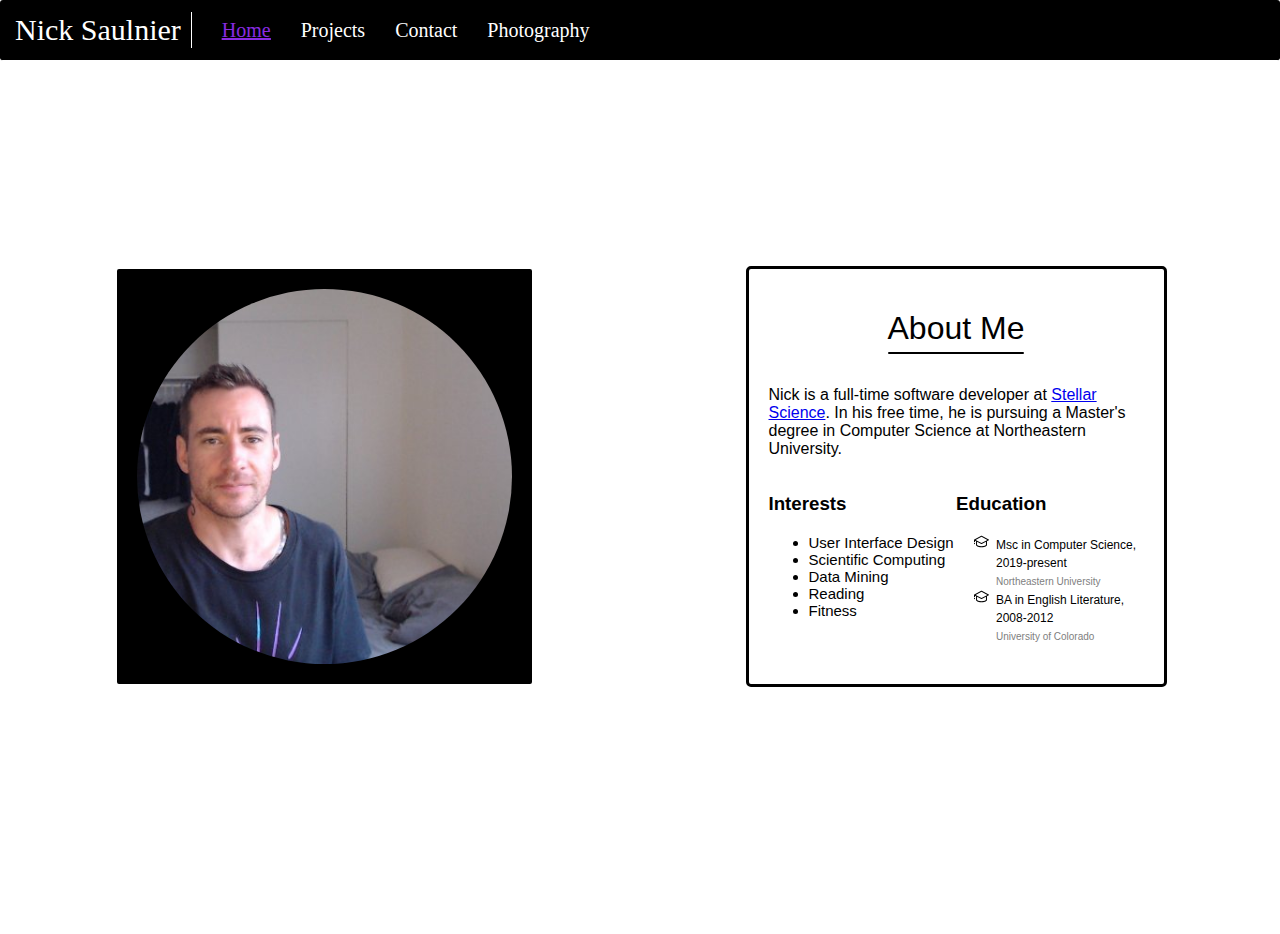
<file: index.html>
<!DOCTYPE html>
<head>
    <meta charset="utf-8">
    <meta name="viewport" content="width=device-width">
    <title>About Me</title>

    <!-- Page-specific CSS -->
    <link href="styles.css" rel="stylesheet"/>

    <!-- Global CSS -->>
    <link href="./common/styles.css" rel="stylesheet"/>

    <!-- Google Fonts CSS -->
    <link href="https://fonts.googleapis.com/css2?family=Poppins:wght@300&display=swap" rel="stylesheet"/>
</head>
<body>
    <div id="navbar">
        <h1 id="navbar-title">Nick Saulnier</h1>
        <div id="navbar-vertical-divider"></div>
        <a id="navbar-current-page" class="navbar-link" href="./">
            <h2 id="navbar-current-page" class="navbar-entry">Home</h2>
        </a>
        <a class="navbar-link" href="./projects">
            <h2 class="navbar-entry">Projects</h2>
        </a>
        <a class="navbar-link" href="./contact">
            <h2 class="navbar-entry">Contact</h2>
        </a>
        <a class="navbar-link" href="./photography">
            <h2 class="navbar-entry">Photography</h2>
        </a>
    </div>
    <div id="page-container">
        <div id="picture-container">
            <div id="picture-box">
                <img id="picture" src="resources/home/me.jpg">
            </div>
            <div id="line"></div>
        </div>
        <div id="text-container">
            <div id="text-box">
                <div id="text-box-header-container">
                    <h1 id="text-container-header">About Me</h1>
                </div>
                <p id="text-container-body-text">
                    Nick is a full-time software developer at <a href="https://www.stellarscience.com/">Stellar Science</a>. In his free time, he is pursuing a Master's degree in Computer Science at Northeastern University.
                </p>
                <div id="interests-and-education-container">
                    <div id="interests-container">
                        <h3>Interests</h3>
                        <ul>
                            <li class="interest-list-item">User Interface Design</li>
                            <li class="interest-list-item">Scientific Computing</li>
                            <li class="interest-list-item">Data Mining</li>
                            <li class="interest-list-item">Reading</li>
                            <li class="interest-list-item">Fitness</li>
                        </ul>
                    </div>
                    <div id="education-container">
                        <h3>Education</h3>
                        <ul id="education-list">
                            <li><span class="education-top-line">Msc in Computer Science, 2019-present</span><br/><span class="education-bottom-line">Northeastern University</span></li>
                            <li><span class="education-top-line">BA in English Literature, 2008-2012</span><br/><span class="education-bottom-line">University of Colorado</span></li>
                        </ul>
                    </div>
                <div>
            </div>
        </div>
    </div>
</body>
</file>
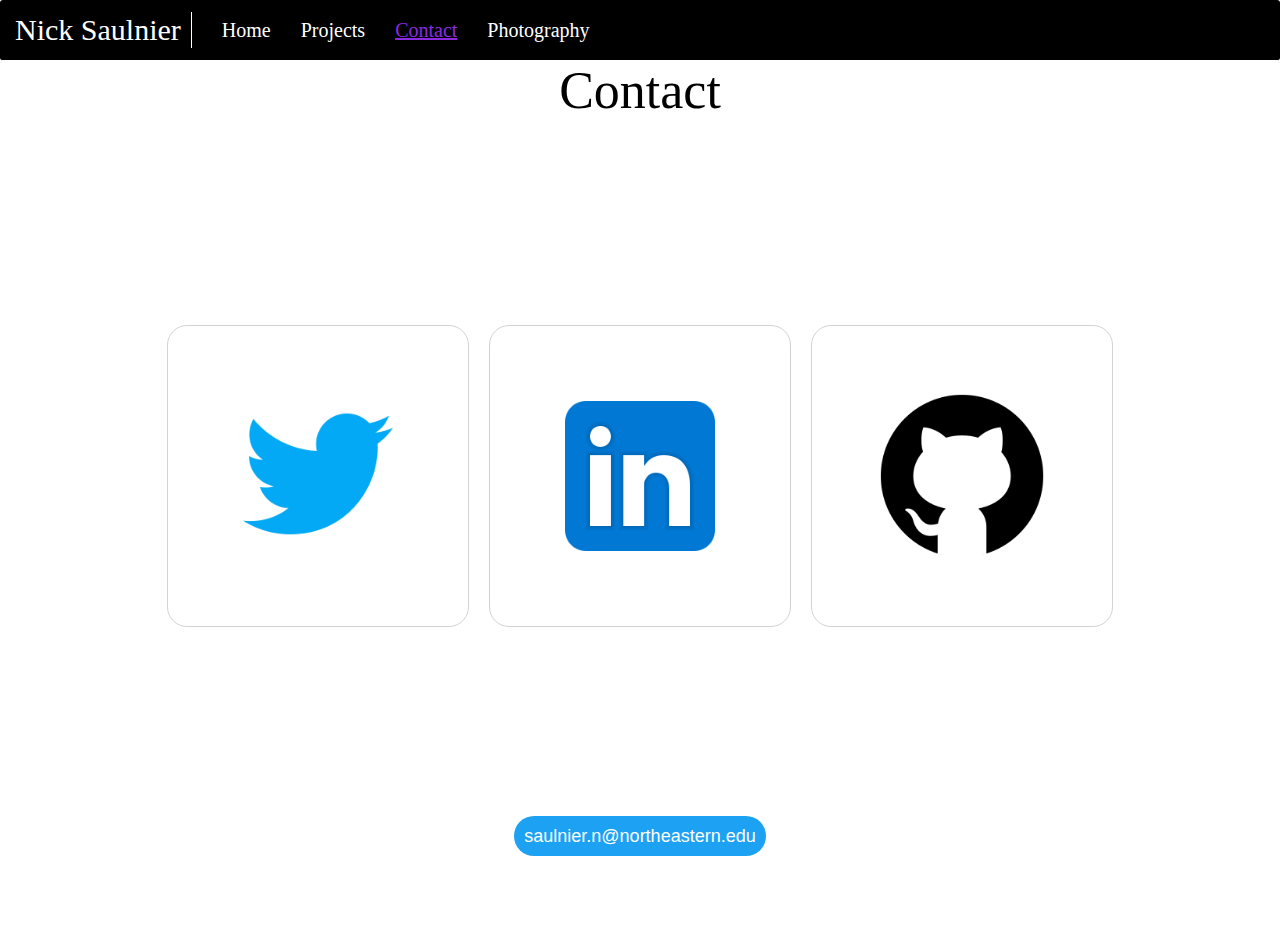
<file: contact/index.html>
<!DOCTYPE html>
<head>
    <meta charset="utf-8">
    <meta name="viewport" content="width=device-width">
    <title>Contact Information</title>

    <!-- Page-specific CSS -->
    <link href="styles.css" rel="stylesheet"/>

    <!-- Global CSS -->>
    <link href="../common/styles.css" rel="stylesheet"/>

    <!-- Google Fonts CSS -->
    <link href="https://fonts.googleapis.com/css2?family=Poppins:wght@300&display=swap" rel="stylesheet"/>
</head>
<body>
    <div id="navbar">
        <h1 id="navbar-title">Nick Saulnier</h1>
        <div id="navbar-vertical-divider"></div>
        <a class="navbar-link" href="../">
            <h2 class="navbar-entry">Home</h2>
        </a>
        <a class="navbar-link" href="../projects">
            <h2 class="navbar-entry">Projects</h2>
        </a>
        <a class="navbar-link" href="../contact">
            <h2 id="navbar-current-page" class="navbar-entry">Contact</h2>
        </a>
        <a class="navbar-link" href="../photography">
            <h2 class="navbar-entry">Photography</h2>
        </a>
    </div>
    <div id="page-container">
        <h1 id="page-header">Contact</h1>
        <div id="contact-row-container">
            <div id="contact-boxes-container">
                <div class="contact-box">
                    <!-- I'd rather not share my twitter, so the link is just to add content to the page -->
                    <a class="contact-box-link" href="https://twitter.com/"> 
                        <img class="contact-box-icon" src="../resources/contact/icons8-twitter-480.png">
                    </a>
                </div>
                <div class="contact-box">
                    <a class="contact-box-link" href="https://www.linkedin.com/in/nicholas-saulnier-50930964/"> 
                        <img class="contact-box-icon" src="../resources/contact/icons8-linkedin-240.png">
                    </a>
                </div>
                <div class="contact-box">
                    <a class="contact-box-link" href="https://github.com/NickSaulnier"> 
                        <img class="contact-box-icon" src="../resources/contact/icons8-github-256.png">
                    </a>
                </div>
            </div>
        </div>
        <div id="email-address-container">
            <a href="">
                <span id="email-address-pill">saulnier.n@northeastern.edu</span>
            </a>
        </div>
    </div>
</body>
</file>
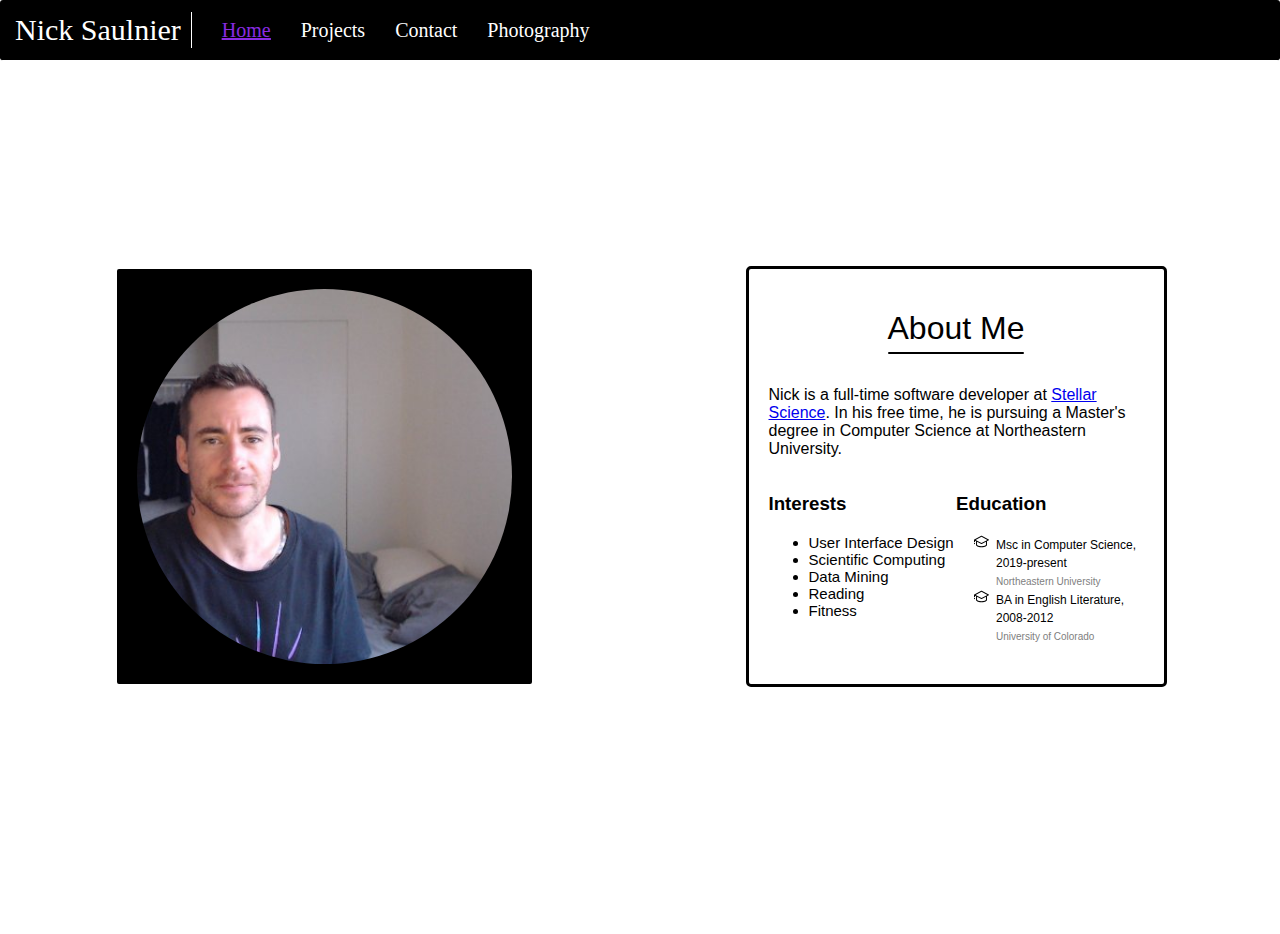
<file: project1/index.html>
<!DOCTYPE html>
<head>
    <meta charset="utf-8">
    <meta name="viewport" content="width=device-width">
    <title>About Me</title>

    <!-- Page-specific CSS -->
    <link href="styles.css" rel="stylesheet"/>

    <!-- Global CSS -->>
    <link href="./common/styles.css" rel="stylesheet"/>

    <!-- Google Fonts CSS -->
    <link href="https://fonts.googleapis.com/css2?family=Poppins:wght@300&display=swap" rel="stylesheet"/>
</head>
<body>
    <div id="navbar">
        <h1 id="navbar-title">Nick Saulnier</h1>
        <div id="navbar-vertical-divider"></div>
        <a id="navbar-current-page" class="navbar-link" href="/project1/">
            <h2 id="navbar-current-page" class="navbar-entry">Home</h2>
        </a>
        <a class="navbar-link" href="/project1/projects">
            <h2 class="navbar-entry">Projects</h2>
        </a>
        <a class="navbar-link" href="/project1/contact">
            <h2 class="navbar-entry">Contact</h2>
        </a>
        <a class="navbar-link" href="/project1/photography/">
            <h2 class="navbar-entry">Photography</h2>
        </a>
    </div>
    <div id="page-container">
        <div id="picture-container">
            <div id="picture-box">
                <img id="picture" src="resources/home/me.jpg">
            </div>
            <div id="line"></div>
        </div>
        <div id="text-container">
            <div id="text-box">
                <div id="text-box-header-container">
                    <h1 id="text-container-header">About Me</h1>
                </div>
                <p id="text-container-body-text">
                    Nick is a full-time software developer at <a href="https://www.stellarscience.com/">Stellar Science</a>. In his free time, he is pursuing a Master's degree in Computer Science at Northeastern University.
                </p>
                <div id="interests-and-education-container">
                    <div id="interests-container">
                        <h3>Interests</h3>
                        <ul>
                            <li class="interest-list-item">User Interface Design</li>
                            <li class="interest-list-item">Scientific Computing</li>
                            <li class="interest-list-item">Data Mining</li>
                            <li class="interest-list-item">Reading</li>
                            <li class="interest-list-item">Fitness</li>
                        </ul>
                    </div>
                    <div id="education-container">
                        <h3>Education</h3>
                        <ul id="education-list">
                            <li><span class="education-top-line">Msc in Computer Science, 2019-present</span><br/><span class="education-bottom-line">Northeastern University</span></li>
                            <li><span class="education-top-line">BA in English Literature, 2008-2012</span><br/><span class="education-bottom-line">University of Colorado</span></li>
                        </ul>
                    </div>
                <div>
            </div>
        </div>
    </div>
</body>
</file>
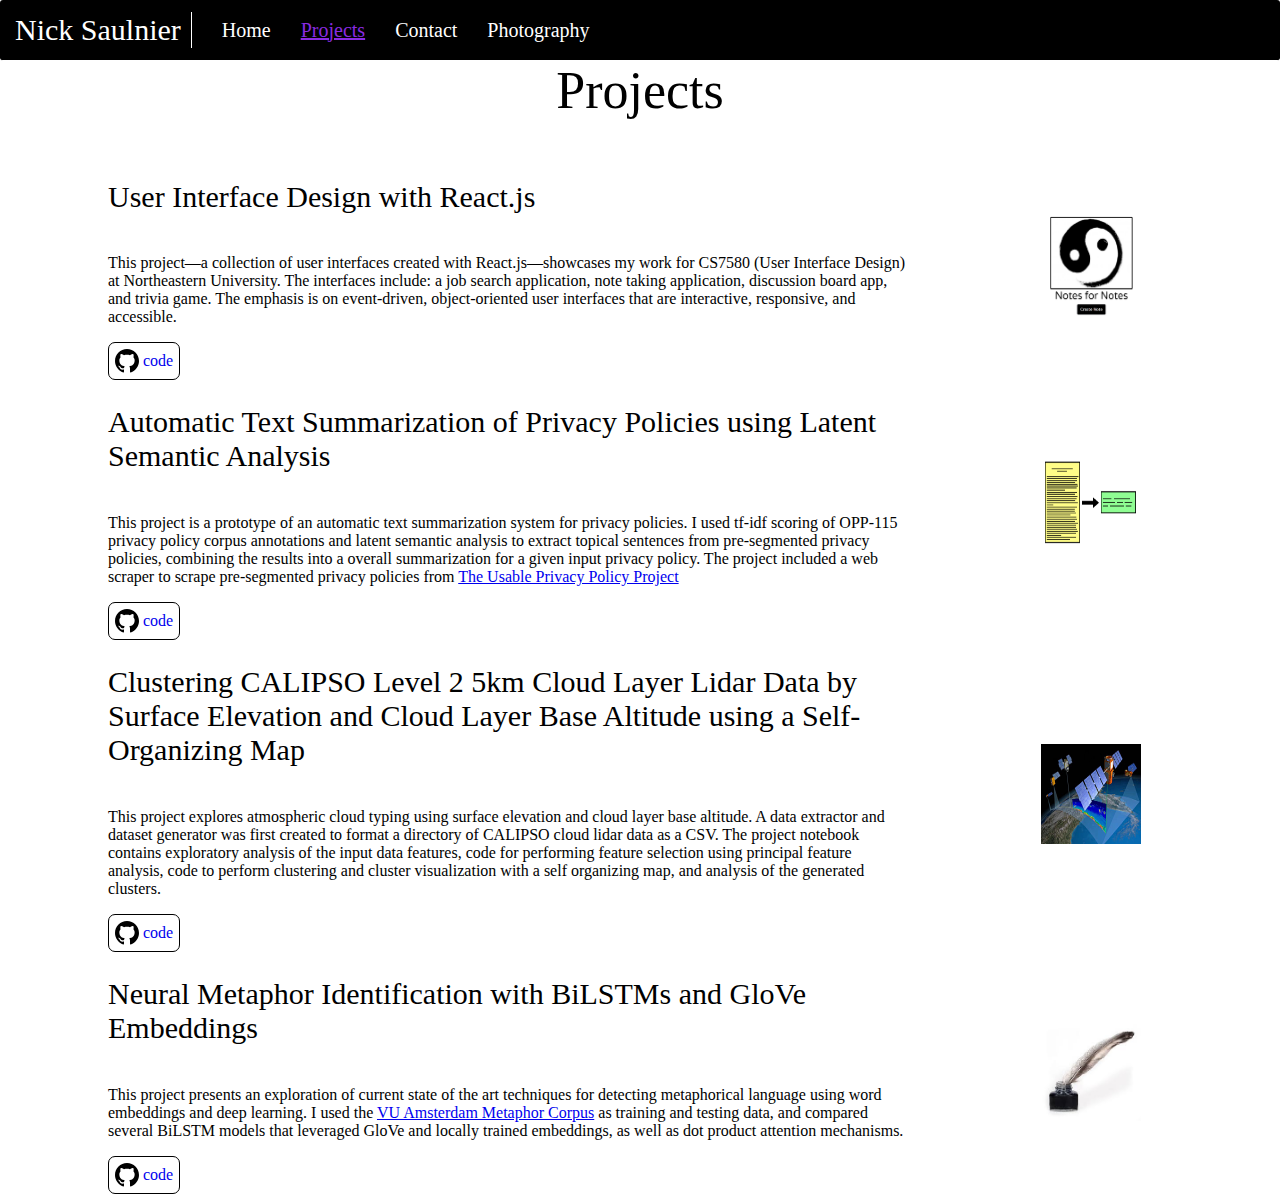
<file: projects/index.html>
<!DOCTYPE html>
<head>
    <meta charset="utf-8">
    <meta name="viewport" content="width=device-width">
    <title>Personal and School Projects</title>

    <!-- Page-specific CSS -->
    <link href="styles.css" rel="stylesheet"/>

    <!-- Global CSS -->>
    <link href="../common/styles.css" rel="stylesheet"/>

    <!-- Google Fonts CSS -->
    <link href="https://fonts.googleapis.com/css2?family=Poppins:wght@300&display=swap" rel="stylesheet"/>
</head>
<body>
    <div id="navbar">
        <h1 id="navbar-title">Nick Saulnier</h1>
        <div id="navbar-vertical-divider"></div>
        <a class="navbar-link" href="../">
            <h2 class="navbar-entry">Home</h2>
        </a>
        <a class="navbar-link" href="../projects">
            <h2 id="navbar-current-page" class="navbar-entry">Projects</h2>
        </a>
        <a class="navbar-link" href="../contact">
            <h2 class="navbar-entry">Contact</h2>
        </a>
        <a class="navbar-link" href="../photography/">
            <h2 class="navbar-entry">Photography</h2>
        </a>
    </div>
    <div id="page-container">
        <div id="page-header">
            <h1 id="page-header-text">Projects</h1>
        </div>
        <div id="projects-container">
            <div id="first-project-entry" class="project-entry-container">
                <h2 class="project-entry-header">User Interface Design with React.js</h2>
                <p>This project&mdash;a collection of user interfaces created with React.js&mdash;showcases my work for CS7580 (User Interface Design) at Northeastern University. The interfaces include: a job search application, note taking application, discussion board app, and trivia game. The emphasis is on event-driven, object-oriented user interfaces that are interactive, responsive, and accessible.</p>
                <a class="project-entry-link" href="https://github.com/NickSaulnier/UI-Design"> 
                    <img src="../resources/projects/iconmonstr-github-1.svg">
                    <span>&nbsp;code</span>
                </a>
            </div>
            <div class="project-image-container">
                <a href="https://github.com/NickSaulnier/UI-Design">
                    <img class="project-entry-image" src="../resources/projects/user-interface-project.png"/>
                </a>
            </div>
            <div id="second-project-entry" class="project-entry-container">
                <h2 class="project-entry-header">Automatic Text Summarization of Privacy Policies using Latent Semantic Analysis</h2>
                <p>This project is a prototype of an automatic text summarization system for privacy policies. I used tf-idf scoring of OPP-115 privacy policy corpus annotations and latent semantic analysis to extract topical sentences from pre-segmented privacy policies, combining the results into a overall summarization for a given input privacy policy. The project included a web scraper to scrape pre-segmented privacy policies from <a/ href="https://www.usableprivacy.org/" />The Usable Privacy Policy Project</a></p>
                <a class="project-entry-link" href="https://github.com/NickSaulnier/Automatic-Text-Summarization-of-Privacy-Policy-Segments"> 
                    <img src="../resources/projects/iconmonstr-github-1.svg">
                    <span>&nbsp;code</span>
                </a>
            </div>
            <div class="project-image-container">
                <a href="https://github.com/NickSaulnier/Automatic-Text-Summarization-of-Privacy-Policy-Segments">
                    <img class="project-entry-image" src="../resources/projects/summarization.png"/>
                </a>
            </div>
            <div id="third-project-entry" class="project-entry-container">
                <h2 class="project-entry-header">Clustering CALIPSO Level 2 5km Cloud Layer Lidar Data by Surface Elevation and Cloud Layer Base Altitude using a Self-Organizing Map</h2>
                <p>This project explores atmospheric cloud typing using surface elevation and cloud layer base altitude. A data extractor and dataset generator was first created to format a directory of CALIPSO cloud lidar data as a CSV. The project notebook contains exploratory analysis of the input data features, code for performing feature selection using principal feature analysis, code to perform clustering and cluster visualization with a self organizing map, and analysis of the generated clusters.</p>
                <a class="project-entry-link" href="https://github.com/NickSaulnier/Data-Mining/tree/master/Project"> 
                    <img src="../resources/projects/iconmonstr-github-1.svg">
                    <span>&nbsp;code</span>
                </a>
            </div>
            <div class="project-image-container">
                <a href="https://github.com/NickSaulnier/Data-Mining/tree/master/Projec">
                    <img class="project-entry-image" src="../resources/projects/CALIPSO.jpg"/>
                </a>
            </div>
            <div id="fourth-project-entry" class="project-entry-container">
                <h2 class="project-entry-header">Neural Metaphor Identification with BiLSTMs and GloVe Embeddings</h2>
                <p>This project presents an exploration of current state of the art techniques for detecting metaphorical language using word embeddings and deep learning. I used the <a href="http://www.vismet.org/metcor/documentation/home.html">VU Amsterdam Metaphor Corpus</a> as training and testing data, and compared several BiLSTM models that leveraged GloVe and locally trained embeddings, as well as dot product attention mechanisms.</p>
                <a class="project-entry-link" href="https://github.com/NickSaulnier/NLP/tree/main/Project"> 
                    <img src="../resources/projects/iconmonstr-github-1.svg">
                    <span>&nbsp;code</span>
                </a>
            </div>
            <div class="project-image-container">
                <a href="https://github.com/NickSaulnier/NLP/tree/main/Project">
                    <img class="project-entry-image" src="../resources/projects/quill.jpg"/>
                </a>
            </div>
        </div>
    </div>
</body>
</file>
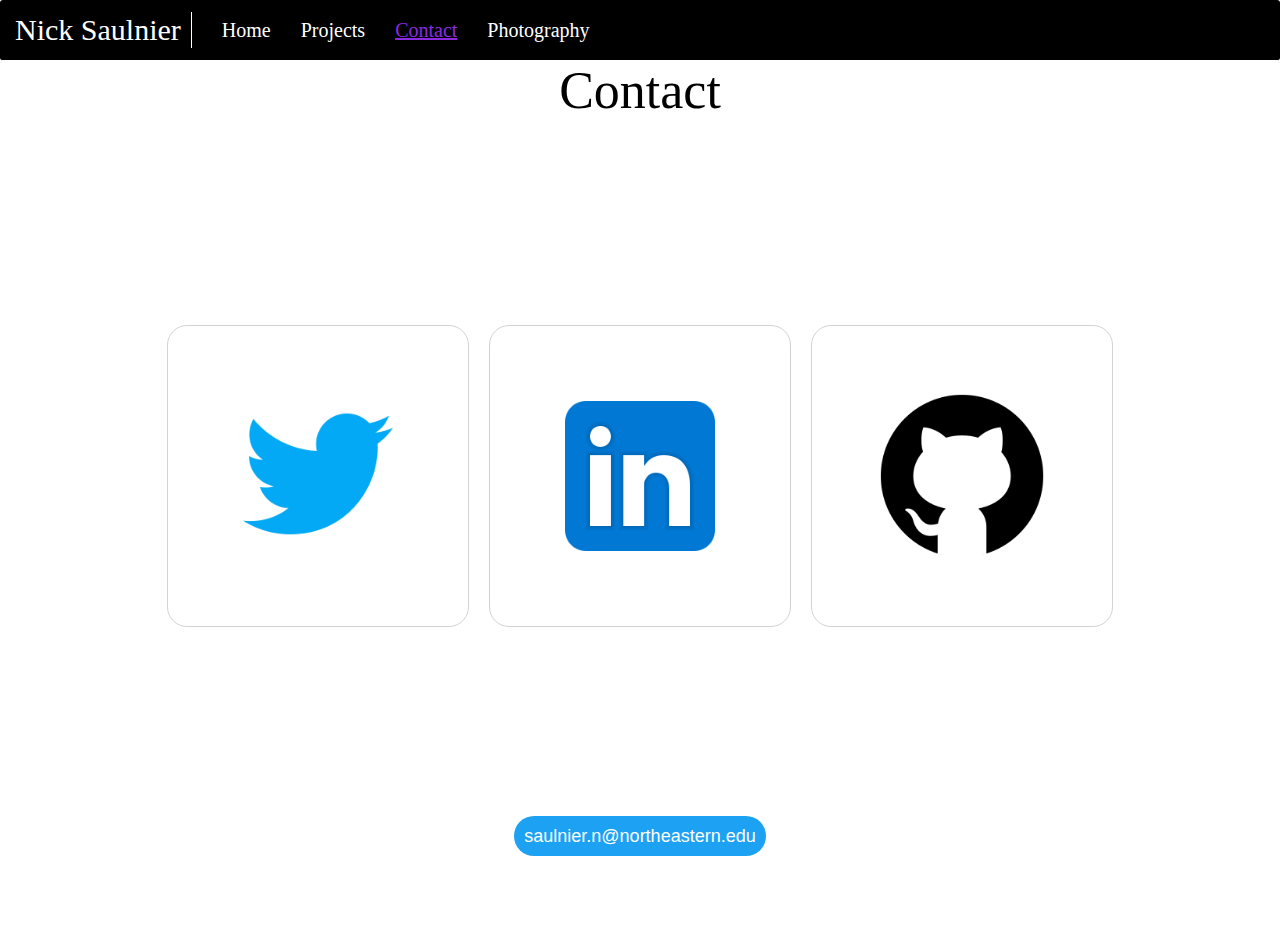
<file: project1/contact/index.html>
<!DOCTYPE html>
<head>
    <meta charset="utf-8">
    <meta name="viewport" content="width=device-width">
    <title>Contact Information</title>

    <!-- Page-specific CSS -->
    <link href="styles.css" rel="stylesheet"/>

    <!-- Global CSS -->>
    <link href="../common/styles.css" rel="stylesheet"/>

    <!-- Google Fonts CSS -->
    <link href="https://fonts.googleapis.com/css2?family=Poppins:wght@300&display=swap" rel="stylesheet"/>
</head>
<body>
    <div id="navbar">
        <h1 id="navbar-title">Nick Saulnier</h1>
        <div id="navbar-vertical-divider"></div>
        <a class="navbar-link" href="/project1/">
            <h2 class="navbar-entry">Home</h2>
        </a>
        <a class="navbar-link" href="/project1/projects">
            <h2 class="navbar-entry">Projects</h2>
        </a>
        <a class="navbar-link" href="/project1/contact">
            <h2 id="navbar-current-page" class="navbar-entry">Contact</h2>
        </a>
        <a class="navbar-link" href="/project1/photography/">
            <h2 class="navbar-entry">Photography</h2>
        </a>
    </div>
    <div id="page-container">
        <h1 id="page-header">Contact</h1>
        <div id="contact-row-container">
            <div id="contact-boxes-container">
                <div class="contact-box">
                    <!-- I'd rather not share my twitter, so the link is just to add content to the page -->
                    <a class="contact-box-link" href="https://twitter.com/"> 
                        <img class="contact-box-icon" src="../resources/contact/icons8-twitter-480.png">
                    </a>
                </div>
                <div class="contact-box">
                    <a class="contact-box-link" href="https://www.linkedin.com/in/nicholas-saulnier-50930964/"> 
                        <img class="contact-box-icon" src="../resources/contact/icons8-linkedin-240.png">
                    </a>
                </div>
                <div class="contact-box">
                    <a class="contact-box-link" href="https://github.com/NickSaulnier"> 
                        <img class="contact-box-icon" src="../resources/contact/icons8-github-256.png">
                    </a>
                </div>
            </div>
        </div>
        <div id="email-address-container">
            <a href="">
                <span id="email-address-pill">saulnier.n@northeastern.edu</span>
            </a>
        </div>
    </div>
</body>
</file>
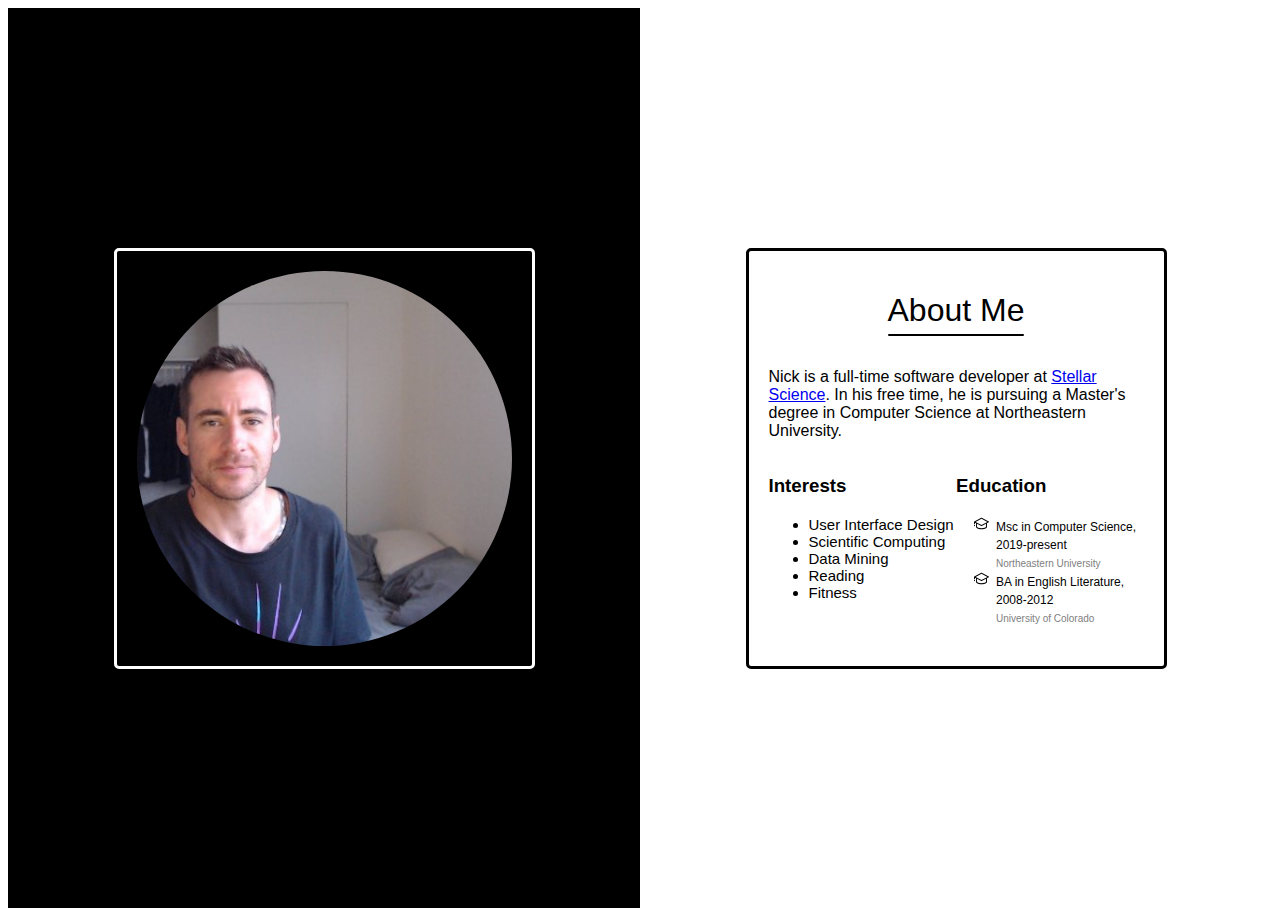
<file: project1/home/index.html>
<!DOCTYPE html>
<head>
    <meta charset="utf-8">
    <meta name="viewport" content="width=device-width">
    <title>About Me</title>

    <!-- Page-specific CSS -->
    <link href="styles.css" rel="stylesheet"/>

    <!-- Google Fonts CSS -->
    <link href="https://fonts.googleapis.com/css2?family=Poppins:wght@300&display=swap" rel="stylesheet"/>
</head>
<body>
    <div id="page-container">
        <div id="picture-container">
            <div id="picture-box">
                <img id="picture" src="me.jpg">
            </div>
            <div id="line"></div>
        </div>
        <div id="text-container">
            <div id="text-box">
                <div id="text-box-header-container">
                    <h1 id="text-container-header">About Me</h1>
                </div>
                <p id="text-container-body-text">
                    Nick is a full-time software developer at <a href="https://www.stellarscience.com/">Stellar Science</a>. In his free time, he is pursuing a Master's degree in Computer Science at Northeastern University.
                </p>
                <div id="interests-and-education-container">
                    <div id="interests-container">
                        <h3>Interests</h3>
                        <ul>
                            <li class="interest-list-item">User Interface Design</li>
                            <li class="interest-list-item">Scientific Computing</li>
                            <li class="interest-list-item">Data Mining</li>
                            <li class="interest-list-item">Reading</li>
                            <li class="interest-list-item">Fitness</li>
                        </ul>
                    </div>
                    <div id="education-container">
                        <h3>Education</h3>
                        <ul id="education-list">
                            <li><span class="education-top-line">Msc in Computer Science, 2019-present</span><br/><span class="education-bottom-line">Northeastern University</span></li>
                            <li><span class="education-top-line">BA in English Literature, 2008-2012</span><br/><span class="education-bottom-line">University of Colorado</span></li>
                        </ul>
                    </div>
                <div>
            </div>
        </div>
    </div>
</body>
</file>
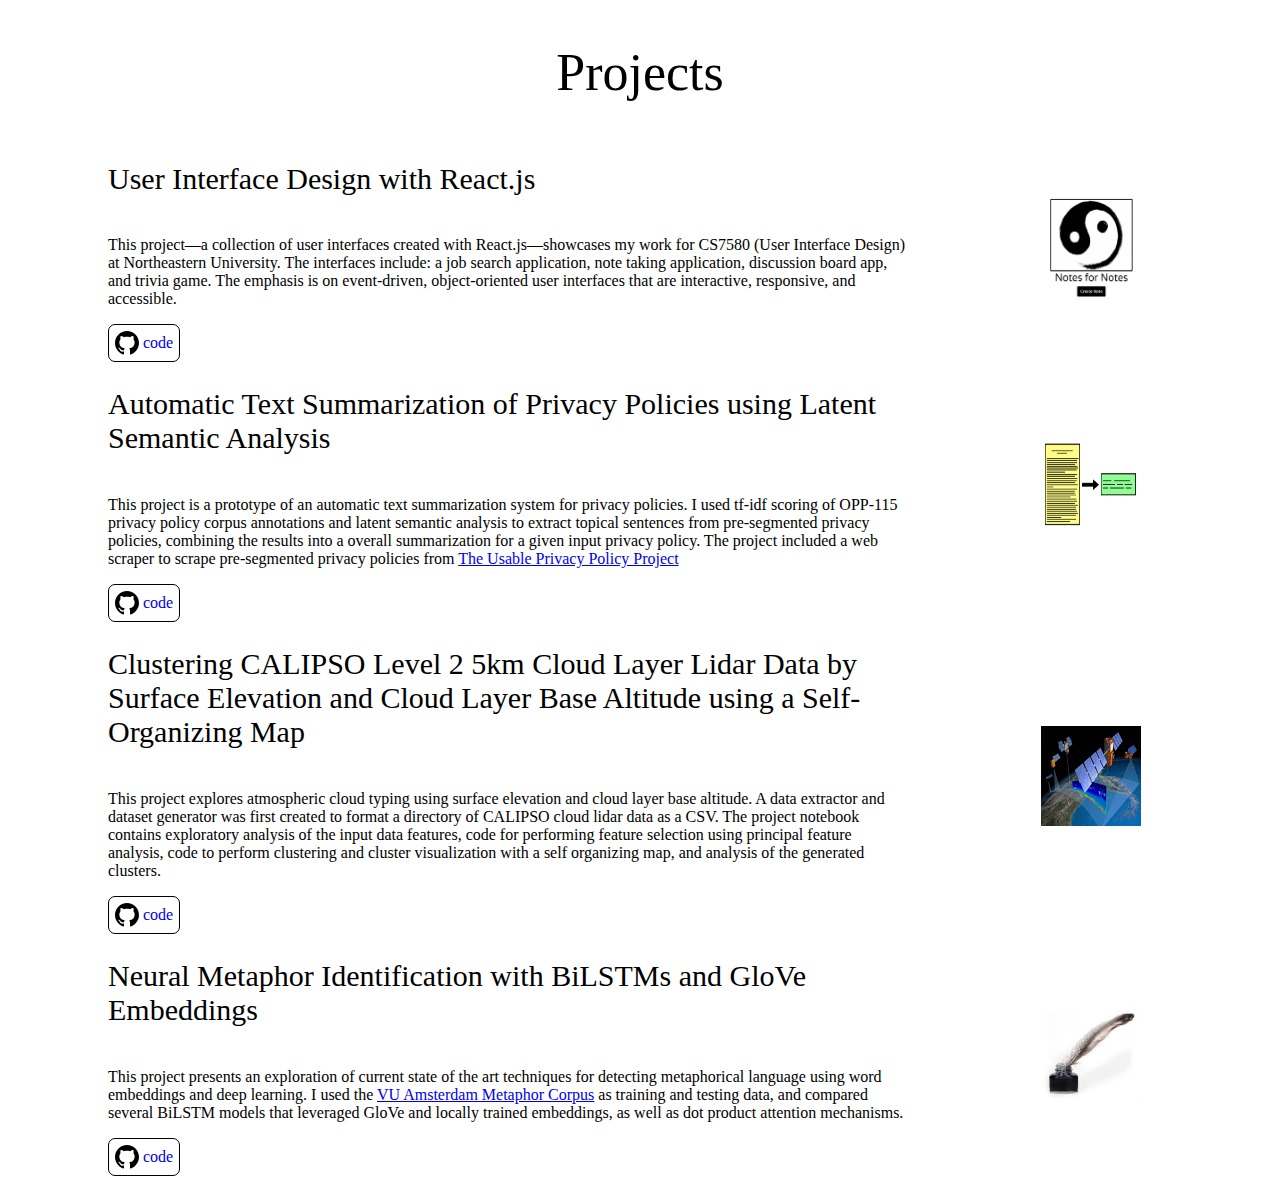
<file: project1/projects/index.html>
<!DOCTYPE html>
<head>
    <meta charset="utf-8">
    <meta name="viewport" content="width=device-width">
    <title>Personal and School Projects</title>

    <!-- Page-specific CSS -->
    <link href="styles.css" rel="stylesheet"/>

    <!-- Google Fonts CSS -->
    <link href="https://fonts.googleapis.com/css2?family=Poppins:wght@300&display=swap" rel="stylesheet"/>
</head>
<body>
    <div id="page-container">
        <div id="page-header">
            <h1 id="page-header-text">Projects</h1>
        </div>
        <div id="projects-container">
            <div id="first-project-entry" class="project-entry-container">
                <h2 class="project-entry-header">User Interface Design with React.js</h2>
                <p>This project&mdash;a collection of user interfaces created with React.js&mdash;showcases my work for CS7580 (User Interface Design) at Northeastern University. The interfaces include: a job search application, note taking application, discussion board app, and trivia game. The emphasis is on event-driven, object-oriented user interfaces that are interactive, responsive, and accessible.</p>
                <a class="project-entry-link" href="https://github.com/NickSaulnier/UI-Design"> 
                    <img src="iconmonstr-github-1.svg">
                    <span>&nbsp;code</span>
                </a>
            </div>
            <div class="project-image-container">
                <a href="https://github.com/NickSaulnier/UI-Design">
                    <img class="project-entry-image" src="user-interface-project.png"/>
                </a>
            </div>
            <div id="second-project-entry" class="project-entry-container">
                <h2 class="project-entry-header">Automatic Text Summarization of Privacy Policies using Latent Semantic Analysis</h2>
                <p>This project is a prototype of an automatic text summarization system for privacy policies. I used tf-idf scoring of OPP-115 privacy policy corpus annotations and latent semantic analysis to extract topical sentences from pre-segmented privacy policies, combining the results into a overall summarization for a given input privacy policy. The project included a web scraper to scrape pre-segmented privacy policies from <a/ href="https://www.usableprivacy.org/" />The Usable Privacy Policy Project</a></p>
                <a class="project-entry-link" href="https://github.com/NickSaulnier/Automatic-Text-Summarization-of-Privacy-Policy-Segments"> 
                    <img src="iconmonstr-github-1.svg">
                    <span>&nbsp;code</span>
                </a>
            </div>
            <div class="project-image-container">
                <a href="https://github.com/NickSaulnier/Automatic-Text-Summarization-of-Privacy-Policy-Segments">
                    <img class="project-entry-image" src="summarization.png"/>
                </a>
            </div>
            <div id="third-project-entry" class="project-entry-container">
                <h2 class="project-entry-header">Clustering CALIPSO Level 2 5km Cloud Layer Lidar Data by Surface Elevation and Cloud Layer Base Altitude using a Self-Organizing Map</h2>
                <p>This project explores atmospheric cloud typing using surface elevation and cloud layer base altitude. A data extractor and dataset generator was first created to format a directory of CALIPSO cloud lidar data as a CSV. The project notebook contains exploratory analysis of the input data features, code for performing feature selection using principal feature analysis, code to perform clustering and cluster visualization with a self organizing map, and analysis of the generated clusters.</p>
                <a class="project-entry-link" href="https://github.com/NickSaulnier/Data-Mining/tree/master/Project"> 
                    <img src="iconmonstr-github-1.svg">
                    <span>&nbsp;code</span>
                </a>
            </div>
            <div class="project-image-container">
                <a href="https://github.com/NickSaulnier/Data-Mining/tree/master/Projec">
                    <img class="project-entry-image" src="CALIPSO.jpg"/>
                </a>
            </div>
            <div id="fourth-project-entry" class="project-entry-container">
                <h2 class="project-entry-header">Neural Metaphor Identification with BiLSTMs and GloVe Embeddings</h2>
                <p>This project presents an exploration of current state of the art techniques for detecting metaphorical language using word embeddings and deep learning. I used the <a href="http://www.vismet.org/metcor/documentation/home.html">VU Amsterdam Metaphor Corpus</a> as training and testing data, and compared several BiLSTM models that leveraged GloVe and locally trained embeddings, as well as dot product attention mechanisms.</p>
                <a class="project-entry-link" href="https://github.com/NickSaulnier/NLP/tree/main/Project"> 
                    <img src="iconmonstr-github-1.svg">
                    <span>&nbsp;code</span>
                </a>
            </div>
            <div class="project-image-container">
                <a href="https://github.com/NickSaulnier/NLP/tree/main/Project">
                    <img class="project-entry-image" src="quill.jpg"/>
                </a>
            </div>
        </div>
    </div>
</body>
</file>
<file: styles.css>
#page-container {
    height: 100vh;
    display: grid;
    grid-template-columns: 1fr 1fr;
}

#picture-container {
    grid-column: 1;
    position: relative;
    display: flex;
    justify-content: center;
    align-items: center;
    height: 100vh;
}

#picture-box {
    display: flex;
    justify-content: center;
    align-items: center;
    background-color: black;
    border: 3px solid white;
    border-radius: 5px;
    padding: 20px;
}

#picture {
    height: 375px;
    width: 375px;
    border-radius: 50%;
}

#text-container {
    grid-column: 2;
    display: flex;
    justify-content: center;
    align-items: center;
    font-family: Arial, Helvetica, sans-serif;
}

#text-box {
    height: 375px;
    width: 375px;
    border: 3px solid black;
    border-radius: 5px;
    padding: 20px;
}

#text-box-header-container {
    display: flex;
    justify-content: center;
}

#text-container-header {
    text-align: center;
    font-family: 'Franklin Gothic Medium', 'Arial Narrow', Arial, sans-serif;
    font-weight: 10;
    font-size: 32px;
}

/* source: https://stackoverflow.com/questions/17030664/round-cap-underline-in-css */
#text-container-header:after {
    background: black;
    width: 100%;
    height: 2px;
    border-radius: 20px;
    display: block;
    content: "";
    position: relative;
    bottom: -5px;
    height: 2px;
}

#interests-and-education-container {
    display: grid;
    grid-template-columns: 1fr 1fr;
}

#interests-container {
    grid-column: 1;
}

#education-container {
    grid-column: 2;
}

#education-list {
    list-style-image: url("resources/home/graduation-cap-svg.svg");
}

.interest-list-item {
    font-size: 15px;
}

.education-top-line {
    font-size: 12px;
}

.education-bottom-line {
    font-size: 10px;
    color: gray;
}

.list-container {
    display: flex;
    flex-direction: column;
    justify-content: center;
}

@media(max-width: 870px) {
    #page-container {
        height: 100vh;
        width: 100%;
        display: grid;
        grid-template-rows: 1fr 1fr;
        grid-template-columns: 1fr;
    }

    #picture-container {
        grid-row: 1;
        grid-column: 1;
        height: auto;
    }

    #text-container {
        grid-row: 2;
        grid-column: 1;
        height: auto;
    }
}
</file>
<file: common/styles.css>
#navbar {
    width: 100%;
    height: 60px;
    position: fixed;
    top: 0px;
    left: 0px;
    z-index: 1;
    display: flex;
    justify-content: flex-start;
    align-items: center;
    background-color: black;
    color: white;
    border-bottom: 1px solid white;
    border-radius: 3px;
}

#navbar-title {
    font-size: 30px;
    font-weight: 30;
    margin-left: 15px;
}

#navbar-vertical-divider {
    border-left: 1px solid white;
    height: 60%;
    margin-left: 10px;
}

#navbar-current-page {
    text-decoration: underline;
    color: blueviolet;
}

.navbar-entry {
    font-size: 20px;
    font-weight: 20;
    margin-left: 30px;
    color: white;
    text-decoration: none;
}

.navbar-link {
    text-decoration: none;
}

.navbar-entry:hover {
    text-decoration: underline;
    color: blueviolet;
}

@media(max-width: 600px) {
    #navbar-title {
        font-size: 25px;
    }

    .navbar-entry {
        font-size: 20px;
        font-weight: 20;
        margin-left: 20px;
        color: white;
        text-decoration: none;
    }
} 

@media(max-width: 530px) {
    #navbar-title {
        font-size: 20px;
    }

    .navbar-entry {
        font-size: 16px;
        font-weight: 20;
        margin-left: 15px;
        color: white;
        text-decoration: none;
    }
} 

@media(max-width: 430px) {
    #navbar-title {
        font-size: 16px;
    }

    .navbar-entry {
        font-size: 12px;
        font-weight: 20;
        margin-left: 12px;
        color: white;
        text-decoration: none;
    }
} 

@media(max-width: 330px) {
    #navbar-title {
        font-size: 14px;
    }

    .navbar-entry {
        font-size: 12px;
        font-weight: 20;
        margin-left: 10px;
        color: white;
        text-decoration: none;
    }
}
</file>
<file: contact/styles.css>
#page-container {
    display: grid;
    grid-template-rows: 1fr 3fr 1fr;
    height: 100vh;
}

#page-header {
    grid-row: 1;
    text-align: center;
    font-weight: 30;
    font-size: 52px;
}

#contact-row-container {
    grid-row: 2;
    width: auto;
    height: auto;
    display: flex;
    align-items: center;
    justify-content: center;
}

#contact-boxes-container {
    width: auto;
    height: auto;
    display: flex;
    flex-direction: row;
    justify-content: center;
    align-items: center;
}

#email-address-container {
    grid-row: 3;
    display: flex;
    align-items: center;
    justify-content: center;
}

#email-address-pill {
    width: fit-content;
    height: fit-content;
    background-color:  #1DA1F2;
    padding: 10px;
    border-radius: 30px;
    font-family: 'Trebuchet MS', 'Lucida Sans Unicode', 'Lucida Grande', 'Lucida Sans', Arial, sans-serif;
    font-weight: 30;
    font-size: 18px;
    color: white;
    transition: box-shadow 0.5s;
}

#email-address-pill:hover {
    box-shadow: 3px 3px 3px 3px lightgray;
}

.contact-box {
    height: 400px;
    width: 400px;
    margin: 10px;
    border: 1px solid lightgray;
    border-radius: 20px;
    display: flex;
    align-items: center;
    justify-content: center;
    flex-direction: column;
    transition: box-shadow 0.5s;
}

.contact-box-link {
    display: flex;
    align-items: center;
    justify-content: center;
    height: 100%;
}

.contact-box:hover {
    box-shadow: 4px 4px 3px 6px lightgray;
}

.contact-box-icon {
    height: 200px;
    width: 200px;
}

a {
    text-decoration: none;
}

@media(max-width: 1280px) {
    .contact-box {
        height: 300px;
        width: 300px;
    }
} 

@media(max-width: 1000px) {
    .contact-box {
        height: 230px;
        width: 230px;
    }
} 

@media(max-width: 768px) {
    #contact-boxes-container {
        flex-direction: column;
    }

    .contact-box {
        height: 200px;
        width: 200px;
    }
}
</file>
<file: project1/styles.css>
#page-container {
    height: 100vh;
    display: grid;
    grid-template-columns: 1fr 1fr;
}

#picture-container {
    grid-column: 1;
    position: relative;
    display: flex;
    justify-content: center;
    align-items: center;
    height: 100vh;
}

#picture-box {
    display: flex;
    justify-content: center;
    align-items: center;
    background-color: black;
    border: 3px solid white;
    border-radius: 5px;
    padding: 20px;
}

#picture {
    height: 375px;
    width: 375px;
    border-radius: 50%;
}

#text-container {
    grid-column: 2;
    display: flex;
    justify-content: center;
    align-items: center;
    font-family: Arial, Helvetica, sans-serif;
}

#text-box {
    height: 375px;
    width: 375px;
    border: 3px solid black;
    border-radius: 5px;
    padding: 20px;
}

#text-box-header-container {
    display: flex;
    justify-content: center;
}

#text-container-header {
    text-align: center;
    font-family: 'Franklin Gothic Medium', 'Arial Narrow', Arial, sans-serif;
    font-weight: 10;
    font-size: 32px;
}

/* source: https://stackoverflow.com/questions/17030664/round-cap-underline-in-css */
#text-container-header:after {
    background: black;
    width: 100%;
    height: 2px;
    border-radius: 20px;
    display: block;
    content: "";
    position: relative;
    bottom: -5px;
    height: 2px;
}

#interests-and-education-container {
    display: grid;
    grid-template-columns: 1fr 1fr;
}

#interests-container {
    grid-column: 1;
}

#education-container {
    grid-column: 2;
}

#education-list {
    list-style-image: url("resources/home/graduation-cap-svg.svg");
}

.interest-list-item {
    font-size: 15px;
}

.education-top-line {
    font-size: 12px;
}

.education-bottom-line {
    font-size: 10px;
    color: gray;
}

.list-container {
    display: flex;
    flex-direction: column;
    justify-content: center;
}

@media(max-width: 870px) {
    #page-container {
        height: 100vh;
        width: 100%;
        display: grid;
        grid-template-rows: 1fr 1fr;
        grid-template-columns: 1fr;
    }

    #picture-container {
        grid-row: 1;
        grid-column: 1;
        height: auto;
    }

    #text-container {
        grid-row: 2;
        grid-column: 1;
        height: auto;
    }
}
</file>
<file: project1/common/styles.css>
#navbar {
    width: 100%;
    height: 60px;
    position: fixed;
    top: 0px;
    left: 0px;
    z-index: 1;
    display: flex;
    justify-content: flex-start;
    align-items: center;
    background-color: black;
    color: white;
    border-bottom: 1px solid white;
    border-radius: 3px;
}

#navbar-title {
    font-size: 30px;
    font-weight: 30;
    margin-left: 15px;
}

#navbar-vertical-divider {
    border-left: 1px solid white;
    height: 60%;
    margin-left: 10px;
}

#navbar-current-page {
    text-decoration: underline;
    color: blueviolet;
}

.navbar-entry {
    font-size: 20px;
    font-weight: 20;
    margin-left: 30px;
    color: white;
    text-decoration: none;
}

.navbar-link {
    text-decoration: none;
}

.navbar-entry:hover {
    text-decoration: underline;
    color: blueviolet;
}

@media(max-width: 600px) {
    #navbar-title {
        font-size: 25px;
    }

    .navbar-entry {
        font-size: 20px;
        font-weight: 20;
        margin-left: 20px;
        color: white;
        text-decoration: none;
    }
} 

@media(max-width: 530px) {
    #navbar-title {
        font-size: 20px;
    }

    .navbar-entry {
        font-size: 16px;
        font-weight: 20;
        margin-left: 15px;
        color: white;
        text-decoration: none;
    }
} 

@media(max-width: 430px) {
    #navbar-title {
        font-size: 16px;
    }

    .navbar-entry {
        font-size: 12px;
        font-weight: 20;
        margin-left: 12px;
        color: white;
        text-decoration: none;
    }
} 

@media(max-width: 330px) {
    #navbar-title {
        font-size: 14px;
    }

    .navbar-entry {
        font-size: 12px;
        font-weight: 20;
        margin-left: 10px;
        color: white;
        text-decoration: none;
    }
}
</file>
<file: projects/styles.css>
#page-container {
    width: 100%;
}

#projects-container {
    height: fit-content;
    width: auto;
    display: grid;
    grid-template-columns: 5fr 2fr;
    grid-auto-rows: auto;
}

#page-header {
    display: flex;
    align-items: center;
    justify-content: center;
}

#page-header-text {
    font-weight: 30;
    font-size: 52px;
}

#first-project-entry {
    grid-row: 1;
}

#second-project-entry {
    grid-row: 2;
}

#third-project-entry {
    grid-row: 3;
}

#fourth-project-entry {
    grid-row: 4;
}

.project-entry-container {
    display: flex;
    flex-direction: column;
    margin-left: 100px;
}

.project-entry-header {
    font-size: 30px;
    font-weight: 20;
}

.project-entry-description {
    font-size: 22px;
    font-weight: 20;
}

.project-image-container {
    width: 100%;
    height: 100%;
    display: flex;
    justify-content: center;
    align-items: center;
}

.project-entry-image {
    grid-column: 1;
    width: 100px;
    height: 100px;
}

.project-entry-link {
    border: 1px solid black;
    border-radius: 7px;
    width: fit-content;
    display: flex;
    align-items: center;
    text-decoration: none;
    padding: 6px;
}

.project-entry-link:hover {
    color: blue;
    border: 1px solid blue;
}

@media(max-width: 768px) {
    .project-entry-container {
        display: flex;
        flex-direction: column;
        margin-left: 20px;
    }
} 

@media(max-width: 425px) {
    .project-entry-image {
        width: 50px;
        height: 50px;
    }
}
</file>
<file: project1/contact/styles.css>
#page-container {
    display: grid;
    grid-template-rows: 1fr 3fr 1fr;
    height: 100vh;
}

#page-header {
    grid-row: 1;
    text-align: center;
    font-weight: 30;
    font-size: 52px;
}

#contact-row-container {
    grid-row: 2;
    width: auto;
    height: auto;
    display: flex;
    align-items: center;
    justify-content: center;
}

#contact-boxes-container {
    width: auto;
    height: auto;
    display: flex;
    flex-direction: row;
    justify-content: center;
    align-items: center;
}

#email-address-container {
    grid-row: 3;
    display: flex;
    align-items: center;
    justify-content: center;
}

#email-address-pill {
    width: fit-content;
    height: fit-content;
    background-color:  #1DA1F2;
    padding: 10px;
    border-radius: 30px;
    font-family: 'Trebuchet MS', 'Lucida Sans Unicode', 'Lucida Grande', 'Lucida Sans', Arial, sans-serif;
    font-weight: 30;
    font-size: 18px;
    color: white;
    transition: box-shadow 0.5s;
}

#email-address-pill:hover {
    box-shadow: 3px 3px 3px 3px lightgray;
}

.contact-box {
    height: 400px;
    width: 400px;
    margin: 10px;
    border: 1px solid lightgray;
    border-radius: 20px;
    display: flex;
    align-items: center;
    justify-content: center;
    flex-direction: column;
    transition: box-shadow 0.5s;
}

.contact-box-link {
    display: flex;
    align-items: center;
    justify-content: center;
    height: 100%;
}

.contact-box:hover {
    box-shadow: 4px 4px 3px 6px lightgray;
}

.contact-box-icon {
    height: 200px;
    width: 200px;
}

a {
    text-decoration: none;
}

@media(max-width: 1280px) {
    .contact-box {
        height: 300px;
        width: 300px;
    }
} 

@media(max-width: 1000px) {
    .contact-box {
        height: 230px;
        width: 230px;
    }
} 

@media(max-width: 768px) {
    #contact-boxes-container {
        flex-direction: column;
    }

    .contact-box {
        height: 200px;
        width: 200px;
    }
}
</file>
<file: project1/home/styles.css>
#page-container {
    height: 100vh;
    display: grid;
    grid-template-columns: 1fr 1fr;
}

#picture-container {
    grid-column: 1;
    position: relative;
    background-color: black;
    display: flex;
    justify-content: center;
    align-items: center;
    height: 100vh;
}

#picture-box {
    display: flex;
    justify-content: center;
    align-items: center;
    border: 3px solid white;
    border-radius: 5px;
    padding: 20px;
}

#picture {
    height: 375px;
    width: 375px;
    border-radius: 50%;
}

#text-container {
    grid-column: 2;
    display: flex;
    justify-content: center;
    align-items: center;
    font-family: Arial, Helvetica, sans-serif;
}

#text-box {
    height: 375px;
    width: 375px;
    border: 3px solid black;
    border-radius: 5px;
    padding: 20px;
}

#text-box-header-container {
    display: flex;
    justify-content: center;
}

#text-container-header {
    text-align: center;
    font-family: 'Franklin Gothic Medium', 'Arial Narrow', Arial, sans-serif;
    font-weight: 10;
    font-size: 32px;
}

/* source: https://stackoverflow.com/questions/17030664/round-cap-underline-in-css */
#text-container-header:after {
    background: black;
    width: 100%;
    height: 2px;
    border-radius: 20px;
    display: block;
    content: "";
    position: relative;
    bottom: -5px;
    height: 2px;
}

#interests-and-education-container {
    display: grid;
    grid-template-columns: 1fr 1fr;
}

#interests-container {
    grid-column: 1;
}

#education-container {
    grid-column: 2;
}

#education-list {
    list-style-image: url("graduation-cap-svg.svg");
}

.interest-list-item {
    font-size: 15px;
}

.education-top-line {
    font-size: 12px;
}

.education-bottom-line {
    font-size: 10px;
    color: gray;
}

.list-container {
    display: flex;
    flex-direction: column;
    justify-content: center;
}

@media(max-width: 870px) {
    #page-container {
        height: 100vh;
        width: fit-content;
        display: grid;
        grid-template-rows: 1fr 1fr;
        grid-template-columns: 1fr;
        margin: 10px;
    }

    #picture-container {
        grid-row: 1;
        grid-column: 1;
        height: auto;
    }

    #text-container {
        grid-row: 2;
        grid-column: 1;
        height: auto;
    }
}
</file>
<file: project1/projects/styles.css>
#page-container {
    width: 100%;
}

#projects-container {
    height: fit-content;
    width: auto;
    display: grid;
    grid-template-columns: 5fr 2fr;
    grid-auto-rows: auto;
}

#page-header {
    display: flex;
    align-items: center;
    justify-content: center;
}

#page-header-text {
    font-weight: 30;
    font-size: 52px;
}

#first-project-entry {
    grid-row: 1;
}

#second-project-entry {
    grid-row: 2;
}

#third-project-entry {
    grid-row: 3;
}

#fourth-project-entry {
    grid-row: 4;
}

.project-entry-container {
    display: flex;
    flex-direction: column;
    margin-left: 100px;
}

.project-entry-header {
    font-size: 30px;
    font-weight: 20;
}

.project-entry-description {
    font-size: 22px;
    font-weight: 20;
}

.project-image-container {
    width: 100%;
    height: 100%;
    display: flex;
    justify-content: center;
    align-items: center;
}

.project-entry-image {
    grid-column: 1;
    width: 100px;
    height: 100px;
}

.project-entry-link {
    border: 1px solid black;
    border-radius: 7px;
    width: fit-content;
    display: flex;
    align-items: center;
    text-decoration: none;
    padding: 6px;
}

.project-entry-link:hover {
    color: blue;
    border: 1px solid blue;
}

@media(max-width: 768px) {
    .project-entry-container {
        display: flex;
        flex-direction: column;
        margin-left: 20px;
    }
} 

@media(max-width: 425px) {
    .project-entry-image {
        width: 50px;
        height: 50px;
    }
}
</file>
